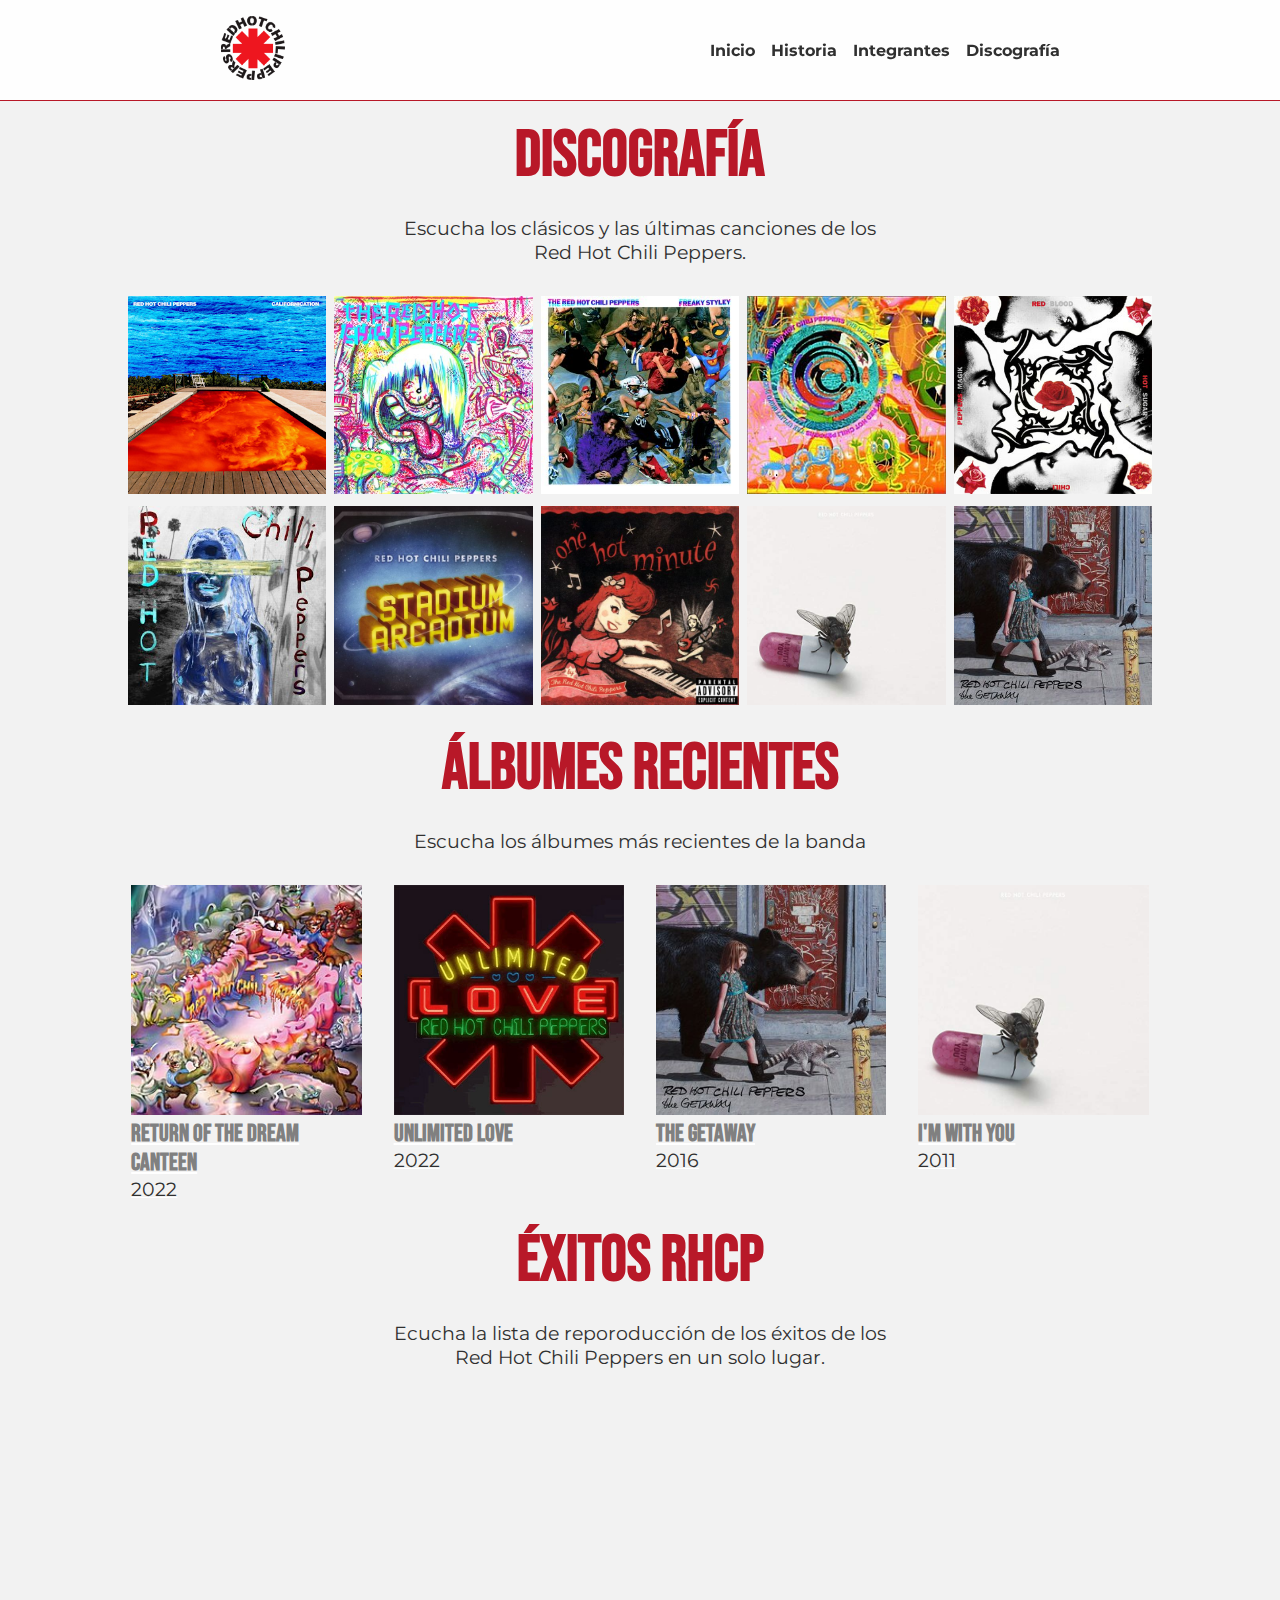
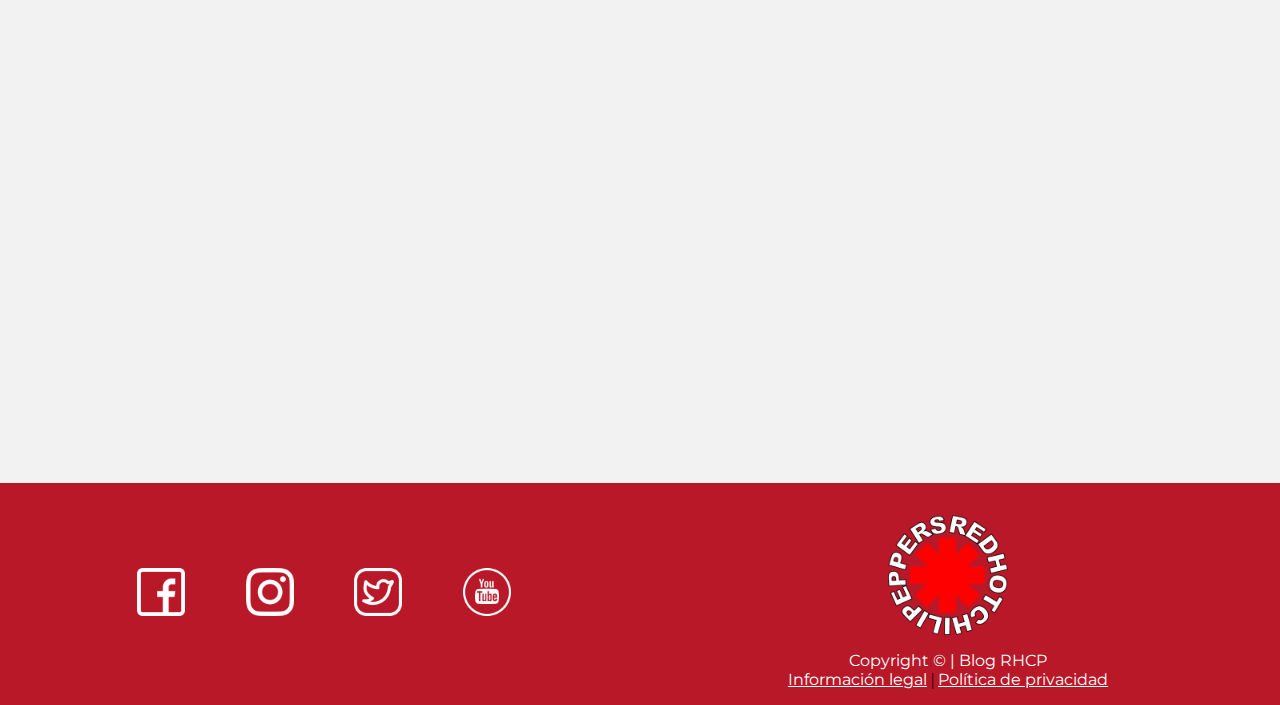
<file: discography.html>
<!DOCTYPE html>
<html lang="es">

<head>
    <meta charset="UTF-8">
    <meta http-equiv="X-UA-Compatible" content="IE=edge">
    <meta name="viewport" content="width=device-width, initial-scale=1.0">    
    <link rel="stylesheet" href="./CSS/discographyPage/discography.css">
    <link rel="shortcut icon" href="./Assets/logo.png" type="image/x-icon">
    <title>RHCP | BLOG</title>
</head>

<body>
    <header class="navigation">
        <a href="./index.html">
            <picture>
                <img src="./Assets/logo.png" alt="Logo">
            </picture>
        </a>
        <nav>
            <a href="./index.html">Inicio</a>
            <a href="./history.html">Historia</a>
            <a href="./members.html">Integrantes</a>
            <a href="./discography.html">Discografía</a>
        </nav>
    </header>
    <main>
        <section class="mix-discography">
            <h2>Discografía</h2>
            <p>Escucha los clásicos y las últimas canciones de los Red Hot Chili Peppers.</p>
            <article>
                <picture>
                    <img src="./Assets/Californication.jpg" alt="Album Californication">
                </picture>
                <picture>
                    <img src="./Assets/The_Red_Hot_Chili_Peppers_(album_cover).jpg" alt="Album the rhcp ">
                </picture>
                <picture>
                    <img src="./Assets/Freakystyleyalbumcover.jpg" alt="Album Freaky">
                </picture>
                <picture>
                    <img src="./Assets/UpliftMofoCover.jpg" alt="Album Uptilft">
                </picture>
                <picture>
                    <img src="./Assets/disc-BloodSugar.jpg" alt="Album Blood Sugar">
                </picture>
                <picture>
                    <img src="./Assets/disc-ByWay.jpg" alt="Album by the way">
                </picture>
                <picture>
                    <img src="./Assets/disc-Arcadium.jpg" alt="Album Arcadium">
                </picture>
                <picture>
                    <img src="./Assets/disc-One.jpg" alt="Album one hot">
                </picture>
                <picture>
                    <img src="./Assets/disc-Im.jpg" alt="Album Im with you">
                </picture>
                <picture>
                    <img src="./Assets/Thegetawayalbum.jpg" alt="Album The Getaway">
                </picture>
            </article>
        </section>
        <section class="recent-albums-section">
            <h2> Álbumes Recientes</h2>
            <p>Escucha los álbumes más recientes de la banda</p>
            <ul class="recent-albums">
                <li>
                    <a href="https://www.youtube.com/watch?v=Va7-KpyPlvw&ab_channel=Slow%26Reverb" target="_blank">
                        <picture><img src="./Assets/Dreamcanteenalternate.jpg" alt="Album Dream canteen"></picture>
                        <h3>Return of the Dream Canteen</h3>
                        <p>2022</p>
                    </a>
                </li>
                <li>
                    <a href="https://www.youtube.com/watch?v=tdrOoD8UQ7k&ab_channel=RadiorockTheOriginal" target="_blank">
                        <picture><img src="./Assets/Unlimited-Love.jpg" alt="Album Unlimited Love"></picture>
                        <h3>Unlimited Love</h3>
                        <p>2022</p>
                    </a>
                </li>
                <li>
                    <a href="https://www.youtube.com/watch?v=5w4d_mmJOGM&ab_channel=RedHotChiliPeppers" target="_blank">
                        <picture><img src="./Assets/Thegetawayalbum.jpg" alt="Album the getaway"></picture>
                        <h3>The Getaway </h3>
                        <p>2016</p>
                    </a>
                </li>
                <li>
                    <a href="https://www.youtube.com/watch?v=nAM_2j7OlqU&ab_channel=DrShrimpPuertoRico" target="_blank">
                        <picture><img src="./Assets/disc-Im.jpg" alt="Album im with you"></picture>
                        <h3>I'm with You</h3>
                        <p>2011</p>
                    </a>
                </li>
            </ul>
        </section>
        <section class="best-records">
            <h2>Éxitos RHCP</h2>
            <p>Ecucha la lista de reporoducción de los éxitos de los Red Hot Chili Peppers en un solo lugar.</p>
            <iframe src="https://open.spotify.com/embed?uri=spotify:album:7aOFj1yM42sm2gzmlPidPP"></iframe>
        </section>
    </main>
    <footer id="footer-info">
        <ul>
            <li><a href="https://www.facebook.com/ChiliPeppers" target="_blank"><img src="./Assets/facebook.png"
                        alt="Facebook logo"></a></li>
            <li><a href="https://www.instagram.com/chilipeppers/" target="_blank"><img src="./Assets/instagram.png"
                        alt="Instagram logo"></a></li>
            <li><a href="https://twitter.com/ChiliPeppers" target="_blank"><img src="./Assets/twitter.png" alt="Twitter logo"></a>
            </li>
            <li><a href="https://www.youtube.com/channel/UCEuOwB9vSL1oPKGNdONB4ig" target="_blank"><img
                        src="./Assets/youtube.png" alt="Youtube Logo"></a></li>
        </ul>
        <section class="addInfo">
            <picture>
                <img src="./Assets/logoblanco.png" alt="Logo letra blanca">
            </picture>
            <p>Copyright © | Blog RHCP</p>
            <a href="#">Información legal</a>
            <span>|</span>
            <a href="#">Política de privacidad</a>
        </section>
    </footer>
</body>

</html>
</file>
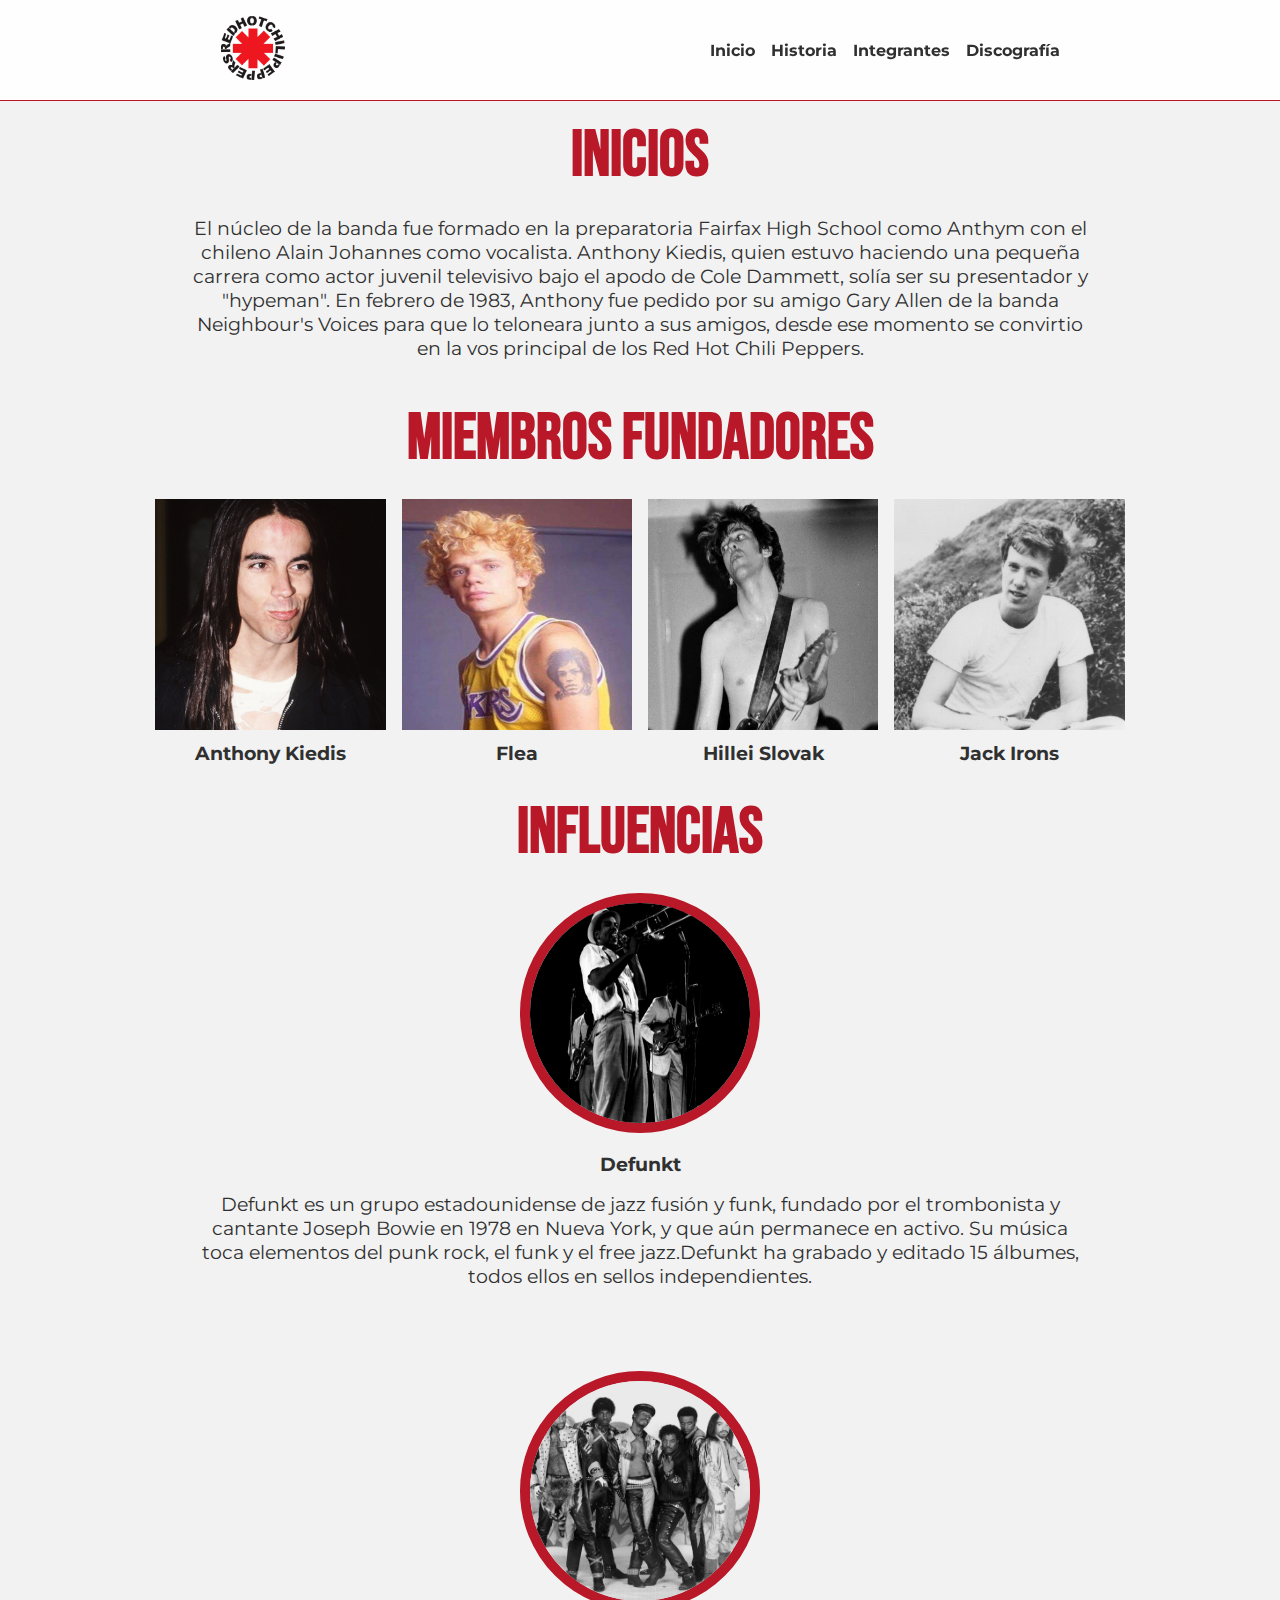
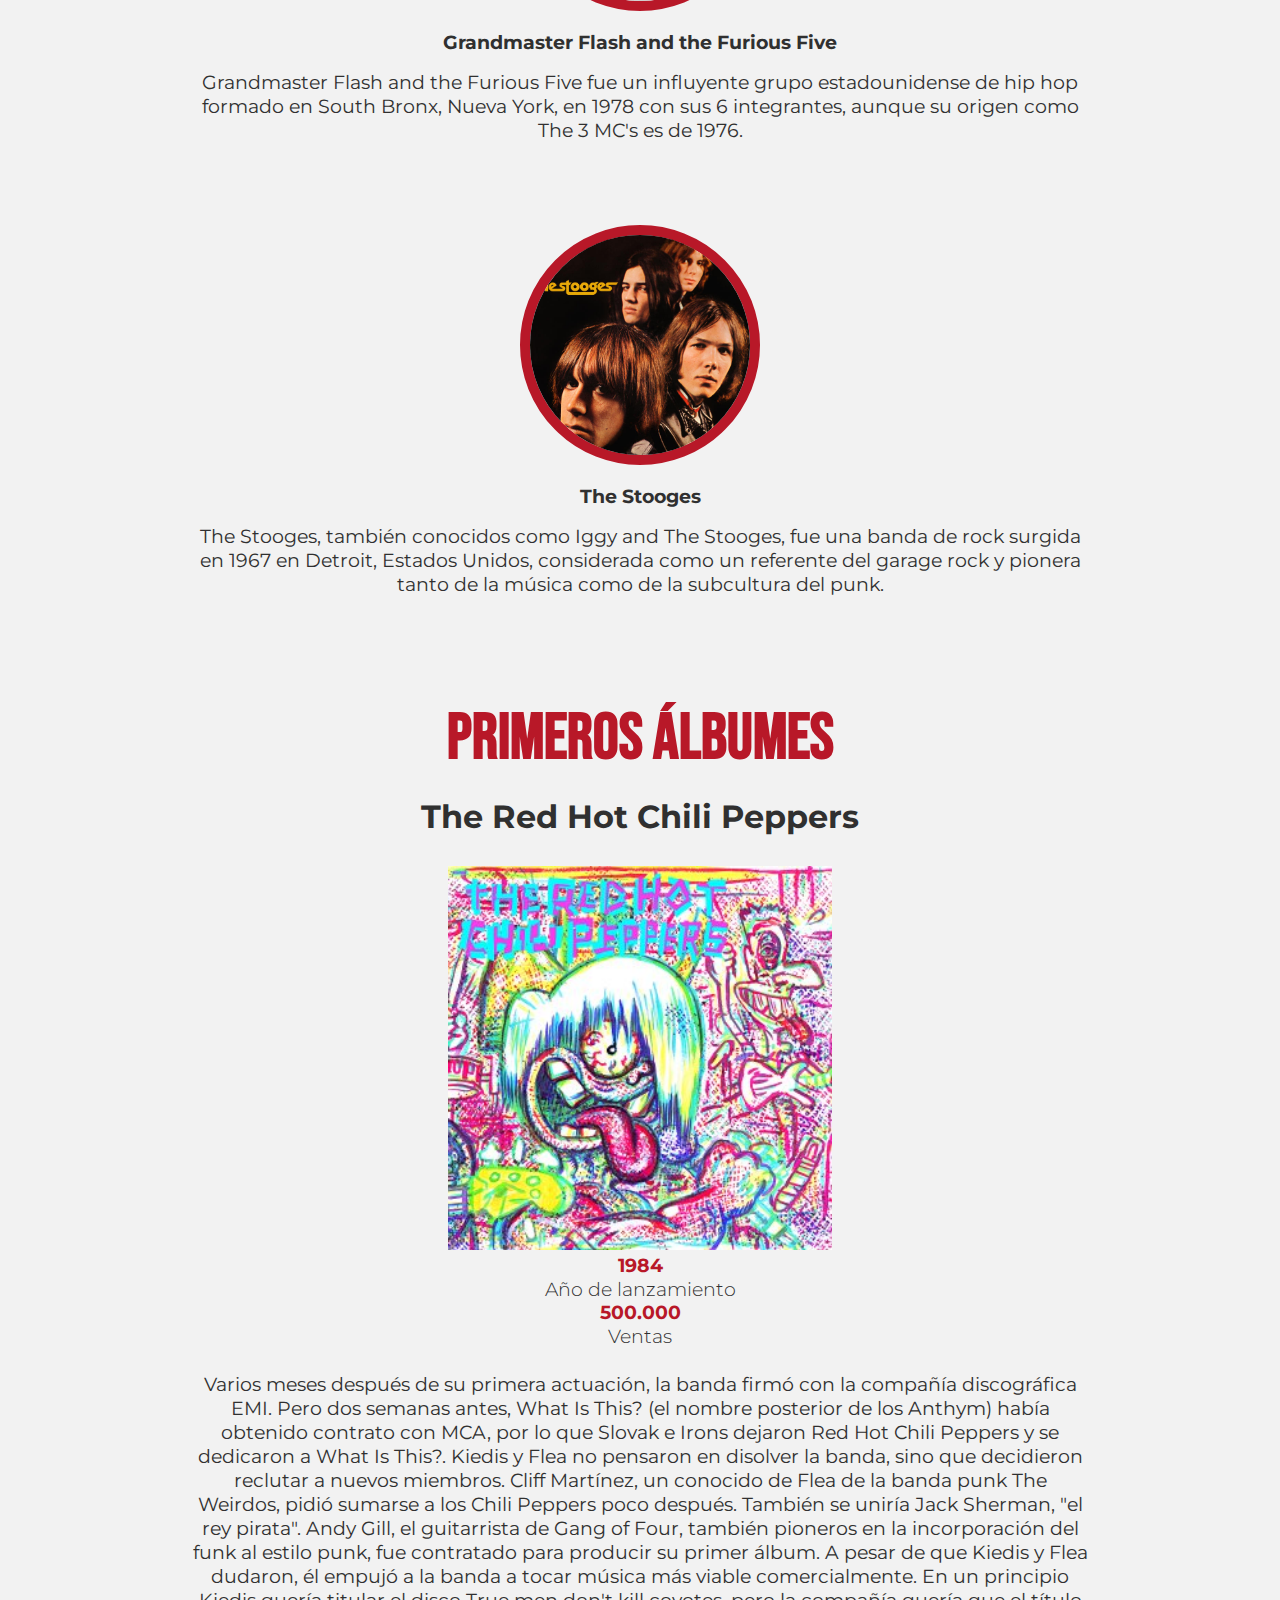
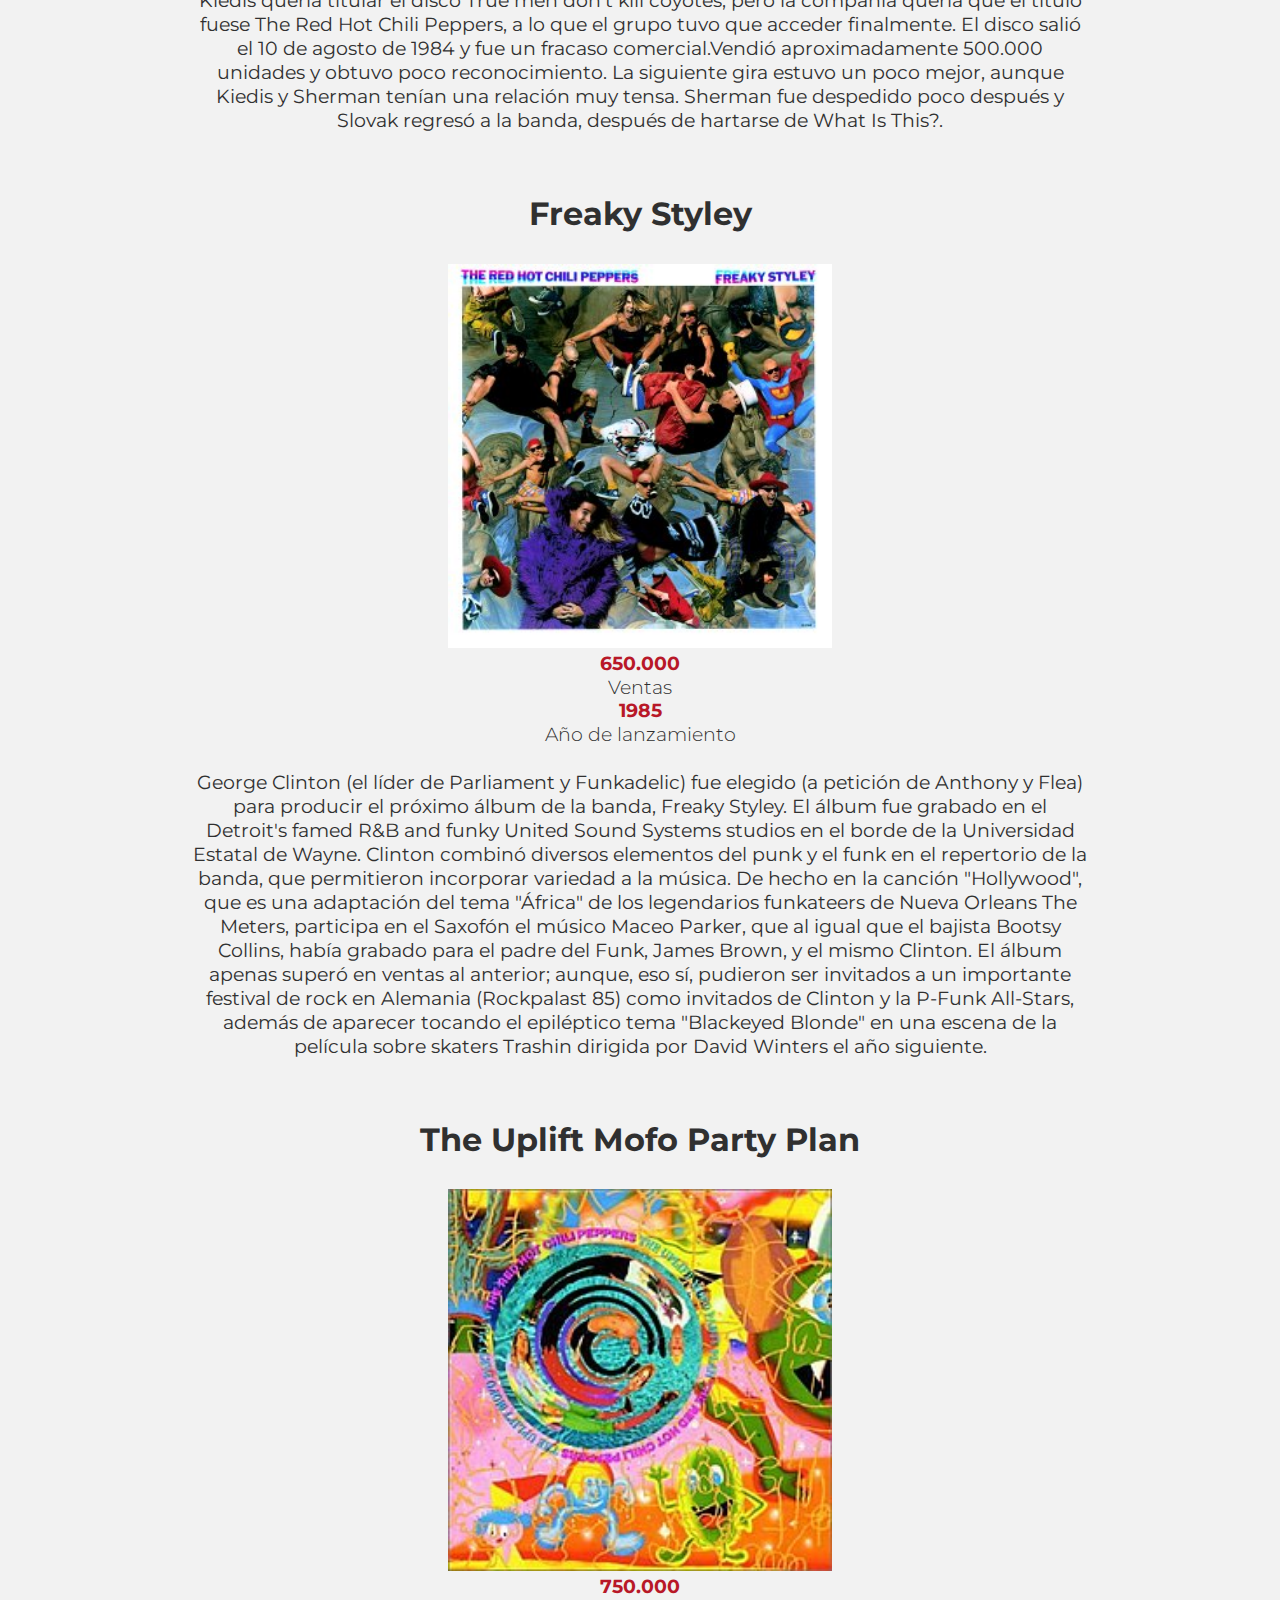
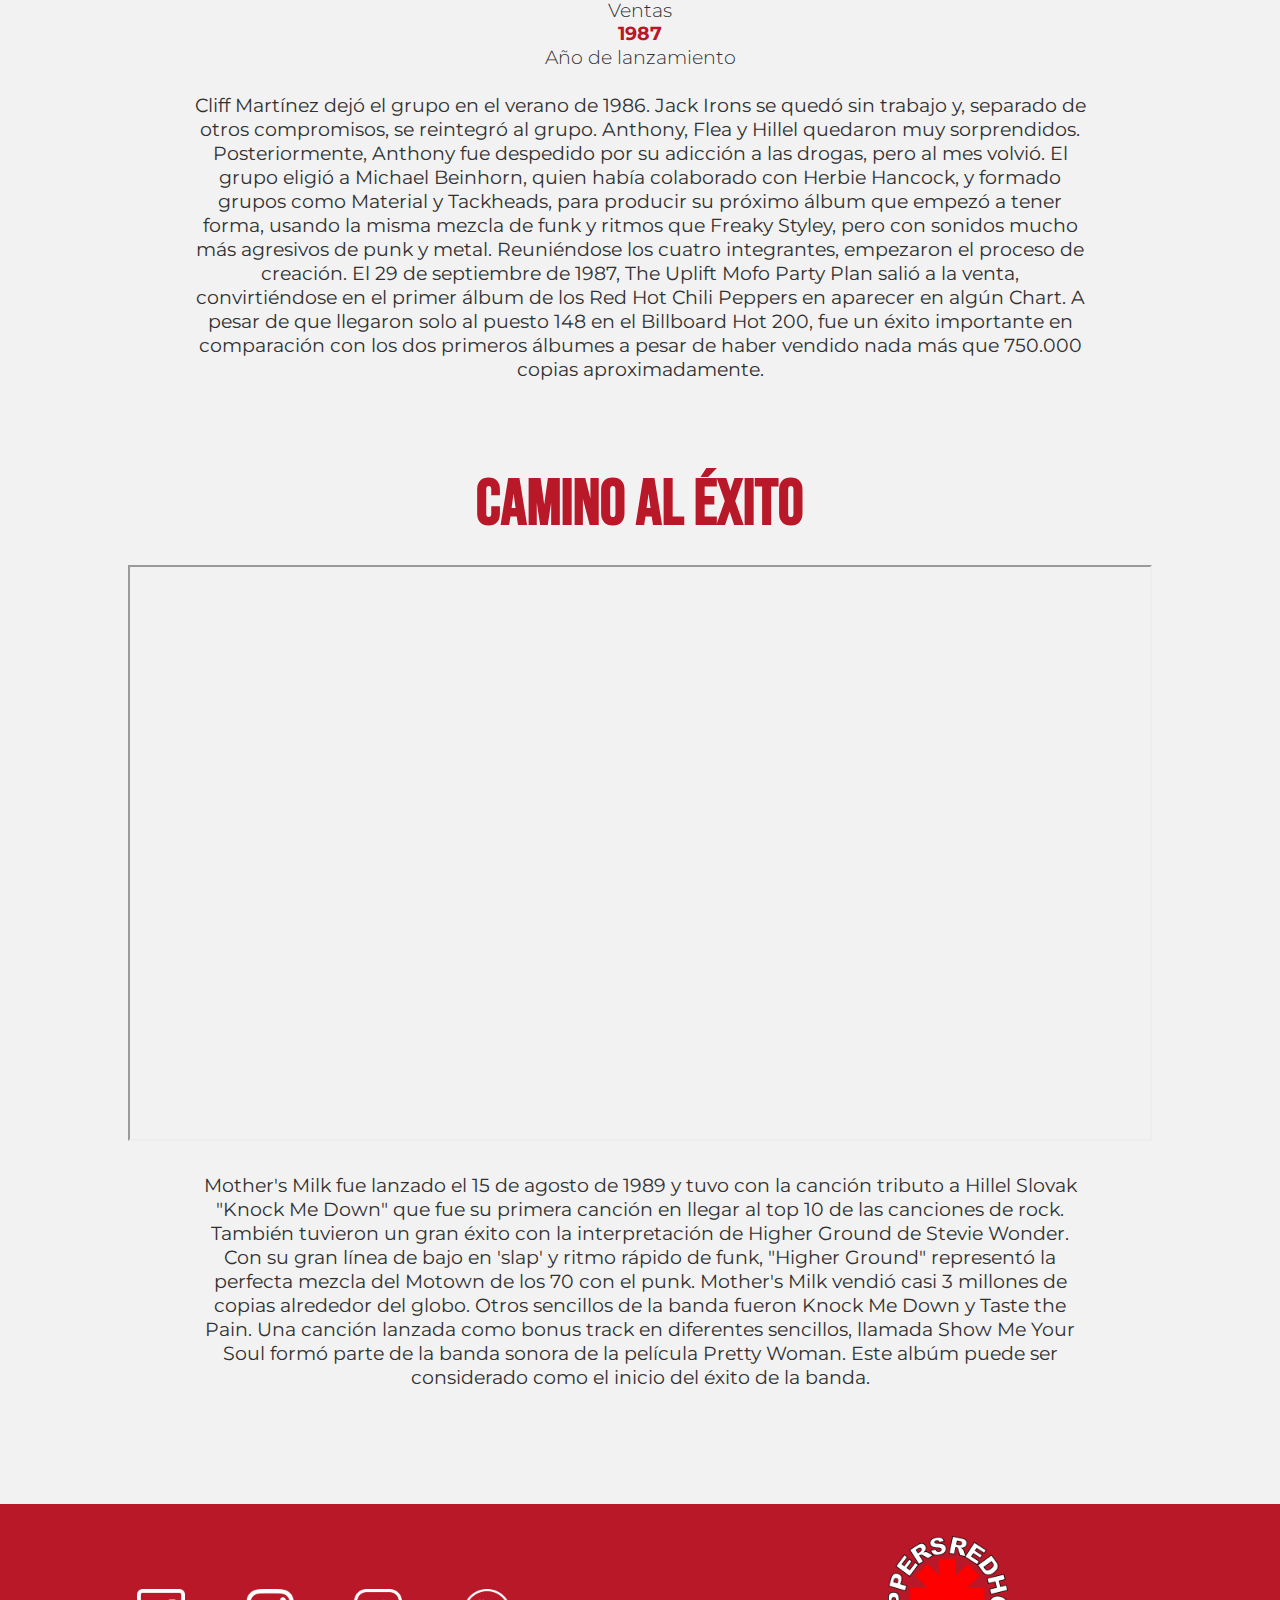
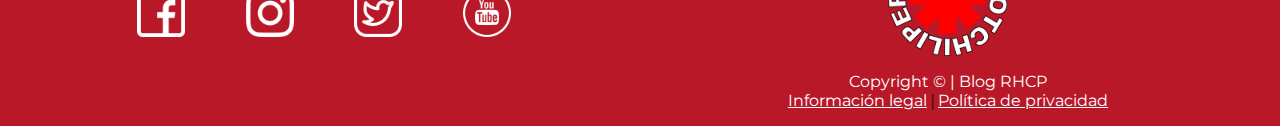
<file: history.html>
<!DOCTYPE html>
<html lang="es">

<head>
    <meta charset="UTF-8">
    <meta http-equiv="X-UA-Compatible" content="IE=edge">
    <meta name="viewport" content="width=device-width, initial-scale=1.0">
    <link rel="stylesheet" href="./CSS/historyPage/history.css">
    <link rel="shortcut icon" href="./Assets/logo.png" type="image/x-icon">
    <title>RHCP | BLOG</title>
</head>
<body>
    <header class="navigation">
        <a href="./index.html">
            <picture>
                <img src="./Assets/logo.png" alt="Logo">
            </picture>
        </a>
        <nav>
            <a href="./index.html">Inicio</a>
            <a href="./history.html">Historia</a>
            <a href="./members.html">Integrantes</a>
            <a href="./discography.html">Discografía</a>
        </nav>
    </header>
    <main>
        <section class="band-Start">
            <h2>Inicios</h2>
            <p>El núcleo de la banda fue formado en la preparatoria Fairfax High School como Anthym con el chileno Alain
                Johannes como vocalista. Anthony Kiedis, quien estuvo haciendo una pequeña carrera como actor juvenil
                televisivo bajo el apodo de Cole Dammett, solía ser su presentador y "hypeman". En febrero de 1983,
                Anthony fue pedido por su amigo Gary Allen de la banda Neighbour's Voices para que lo teloneara junto a
                sus amigos, desde ese momento se convirtio en la vos principal de los Red Hot Chili Peppers.</p>
        </section>
        <section class="band-Initialmembers">
            <h2>Miembros fundadores</h2>
            <ul>
                <li>
                    <picture><img src="./Assets/hsitoryKiedis.png" alt="imagen miembro fundador Anthony"></picture>
                    <h3>Anthony Kiedis</h3>
                </li>
                <li>
                    <picture><img src="./Assets/fleaYoung.jpg" alt="imagen miembro fundador Flea"></picture>
                    <h3>Flea</h3>
                </li>
                <li>
                    <picture><img src="./Assets/hilleiSlovak.PNG" alt="imagen miembro fundador Hillei"></picture>
                    <h3>Hillei Slovak</h3>
                </li>
                <li>
                    <picture><img src="./Assets/jackIrons.jpg" alt="imagen miembro fundador Jack"></picture>
                    <h3>Jack Irons</h3>
                </li>
            </ul>
        </section>
        <section class="band-influences">
            <h2>Influencias</h2>
            <ul>
                <li>
                    <picture><img src="./Assets/Defunkt.jpg" alt="logo banda Defunkt"></picture>
                    <h3>Defunkt</h3>
                    <p>Defunkt es un grupo estadounidense de jazz fusión y funk, fundado por el trombonista y cantante
                        Joseph Bowie en 1978 en Nueva York, y que aún permanece en activo. Su música toca elementos del
                        punk rock, el funk y el free jazz.​Defunkt ha grabado y editado 15 álbumes, todos ellos en
                        sellos independientes.</p>
                </li>
                <li>
                    <picture><img src="./Assets/grandmasterFlash.jpg" alt="logo banda grandmasterFlash"></picture>
                    <h3> Grandmaster Flash and the Furious Five</h3>
                    <p>Grandmaster Flash and the Furious Five fue un influyente grupo estadounidense de hip hop formado
                        en South Bronx, Nueva York, en 1978 con sus 6 integrantes, aunque su origen como The 3 MC's es
                        de 1976.</p>
                </li>
                <li>
                    <picture><img src="./Assets/theStooges.jpg" alt="logo banda the Stooges"></picture>
                    <h3>The Stooges</h3>
                    <p>The Stooges, también conocidos como Iggy and The Stooges, fue una banda de rock surgida en 1967
                        en Detroit, Estados Unidos, considerada como un referente del garage rock y pionera tanto de la
                        música como de la subcultura del punk.</p>
                </li>
            </ul>
        </section>
        <section class="first-albums">
            <h2>Primeros álbumes</h2>
            <article>
                <h2>The Red Hot Chili Peppers</h2>
                <figure>
                    <picture>
                        <img src="./Assets/The_Red_Hot_Chili_Peppers_(album_cover).jpg" alt="Album the rhcp">
                    </picture>
                    <figcaption>
                        <h3>1984</h3>
                        <p>Año de lanzamiento</p>
                        <h3>500.000</h3>
                        <p>Ventas</p>
                    </figcaption>
                </figure>
                <p>Varios meses después de su primera actuación, la banda firmó con la compañía discográfica EMI. Pero
                    dos
                    semanas antes, What Is This? (el nombre posterior de los Anthym) había obtenido contrato con MCA,
                    por lo
                    que Slovak e Irons dejaron Red Hot Chili Peppers y se dedicaron a What Is This?. Kiedis y Flea no
                    pensaron en disolver la banda, sino que decidieron reclutar a nuevos miembros. Cliff Martínez, un
                    conocido de Flea de la banda punk The Weirdos, pidió sumarse a los Chili Peppers poco después.
                    También
                    se uniría Jack Sherman, "el rey pirata".
                    Andy Gill, el guitarrista de Gang of Four, también pioneros en la incorporación del funk al estilo
                    punk,
                    fue contratado para producir su primer álbum.​ A pesar de que Kiedis y Flea dudaron, él empujó a
                    la
                    banda a tocar música más viable comercialmente. En un principio Kiedis quería titular el disco True
                    men
                    don't kill coyotes, pero la compañía quería que el título fuese The Red Hot Chili Peppers, a lo que
                    el
                    grupo tuvo que acceder finalmente. El disco salió el 10 de agosto de 1984 y fue un fracaso
                    comercial.​
                    Vendió aproximadamente 500.000 unidades y obtuvo poco reconocimiento. La siguiente gira estuvo un
                    poco
                    mejor, aunque Kiedis y Sherman tenían una relación muy tensa. Sherman fue despedido poco después y
                    Slovak regresó a la banda, después de hartarse de What Is This?.</p>
            </article>
            <article>
                <h2>Freaky Styley</h2>
                <figure>
                    <picture>
                        <img src="./Assets/Freakystyleyalbumcover.jpg" alt="Album Freaky">
                    </picture>
                    <figcaption>
                        <h3>650.000</h3>
                        <p>Ventas</p>
                        <h3>1985</h3>
                        <p>Año de lanzamiento</p>
                    </figcaption>
                </figure>
                <p>
                    George Clinton (el líder de Parliament y Funkadelic) fue elegido (a petición de Anthony y Flea) para
                    producir el próximo álbum de la banda, Freaky Styley.
                    El álbum fue grabado en el Detroit's famed R&B and funky United Sound Systems studios en el borde de
                    la Universidad Estatal de Wayne. Clinton combinó diversos elementos del punk y el funk en el
                    repertorio de la banda, que permitieron incorporar variedad a la música. De hecho en la canción
                    "Hollywood", que es una adaptación del tema "África" de los legendarios funkateers de Nueva Orleans
                    The Meters, participa en el Saxofón el músico Maceo Parker, que al igual que el bajista Bootsy
                    Collins, había grabado para el padre del Funk, James Brown, y el mismo Clinton. El álbum apenas
                    superó en ventas al anterior; aunque, eso sí, pudieron ser invitados a un importante festival de
                    rock en Alemania (Rockpalast 85) como invitados de Clinton y la P-Funk All-Stars, además de aparecer
                    tocando el epiléptico tema "Blackeyed Blonde" en una escena de la película sobre skaters Trashin
                    dirigida por David Winters el año siguiente.
                </p>
            </article>
            <article>
                <h2>The Uplift Mofo Party Plan</h2>
                <figure>
                    <picture>
                        <img src="./Assets/UpliftMofoCover.jpg" alt="Album Uplift">
                    </picture>
                    <figcaption>
                        <h3>750.000</h3>
                        <p>Ventas</p>
                        <h3>1987</h3>
                        <p>Año de lanzamiento</p>
                    </figcaption>
                </figure>
                <p>
                    Cliff Martínez dejó el grupo en el verano de 1986. Jack Irons se quedó sin trabajo y, separado de
                    otros compromisos, se reintegró al grupo. Anthony, Flea y Hillel quedaron muy sorprendidos.
                    Posteriormente, Anthony fue despedido por su adicción a las drogas, pero al mes volvió. El grupo
                    eligió a Michael Beinhorn, quien había colaborado con Herbie Hancock, y formado grupos como Material
                    y Tackheads, para producir su próximo álbum que empezó a tener forma, usando la misma mezcla de funk
                    y ritmos que Freaky Styley, pero con sonidos mucho más agresivos de punk y metal. Reuniéndose los
                    cuatro integrantes, empezaron el proceso de creación.

                    El 29 de septiembre de 1987, The Uplift Mofo Party Plan salió a la venta, convirtiéndose en el
                    primer álbum de los Red Hot Chili Peppers en aparecer en algún Chart. A pesar de que llegaron solo
                    al puesto 148 en el Billboard Hot 200, fue un éxito importante en comparación con los dos primeros
                    álbumes a pesar de haber vendido nada más que 750.000 copias aproximadamente.
                </p>
            </article>
        </section>
        <section class="famous">
            <h2>Camino al éxito</h2>
            <iframe src="https://www.youtube.com/embed/eO-JvPACA70" title="YouTube video player"
                allow="accelerometer; autoplay; clipboard-write; encrypted-media; gyroscope; picture-in-picture; web-share"
                allowfullscreen></iframe>
            <p>Mother's Milk fue lanzado el 15 de agosto de 1989 y tuvo con la canción tributo a Hillel Slovak "Knock Me
                Down" que fue su primera canción en llegar al top 10 de las canciones de rock. También tuvieron un gran
                éxito con la interpretación de Higher Ground de Stevie Wonder. Con su gran línea de bajo en 'slap' y
                ritmo rápido de funk, "Higher Ground" representó la perfecta mezcla del Motown de los 70 con el punk.
                Mother's Milk vendió casi 3 millones de copias alrededor del globo. Otros sencillos de la banda fueron
                Knock Me Down y Taste the Pain. Una canción lanzada como bonus track en diferentes sencillos, llamada
                Show Me Your Soul formó parte de la banda sonora de la película Pretty Woman. Este albúm puede ser
                considerado como el inicio del éxito de la banda.</p>
        </section>
    </main>
    <footer id="footer-info">
        <ul>
            <li><a href="https://www.facebook.com/ChiliPeppers" target="_blank"><img src="./Assets/facebook.png"
                        alt="Facebook"></a></li>
            <li><a href="https://www.instagram.com/chilipeppers/" target="_blank"><img src="./Assets/instagram.png"
                        alt=""></a></li>
            <li><a href="https://twitter.com/ChiliPeppers" target="_blank"><img src="./Assets/twitter.png" alt=""></a>
            </li>
            <li><a href="https://www.youtube.com/channel/UCEuOwB9vSL1oPKGNdONB4ig" target="_blank"><img
                        src="./Assets/youtube.png" alt=""></a></li>
        </ul>
        <section class="addInfo">
            <picture>
                <img src="./Assets/logoblanco.png" alt="Logo Letra balnca">
            </picture>
            <p>Copyright © | Blog RHCP</p>
            <a href="#">Información legal</a>
            <span>|</span>
            <a href="#">Política de privacidad</a>
        </section>
    </footer>
</body>
</html>
</file>
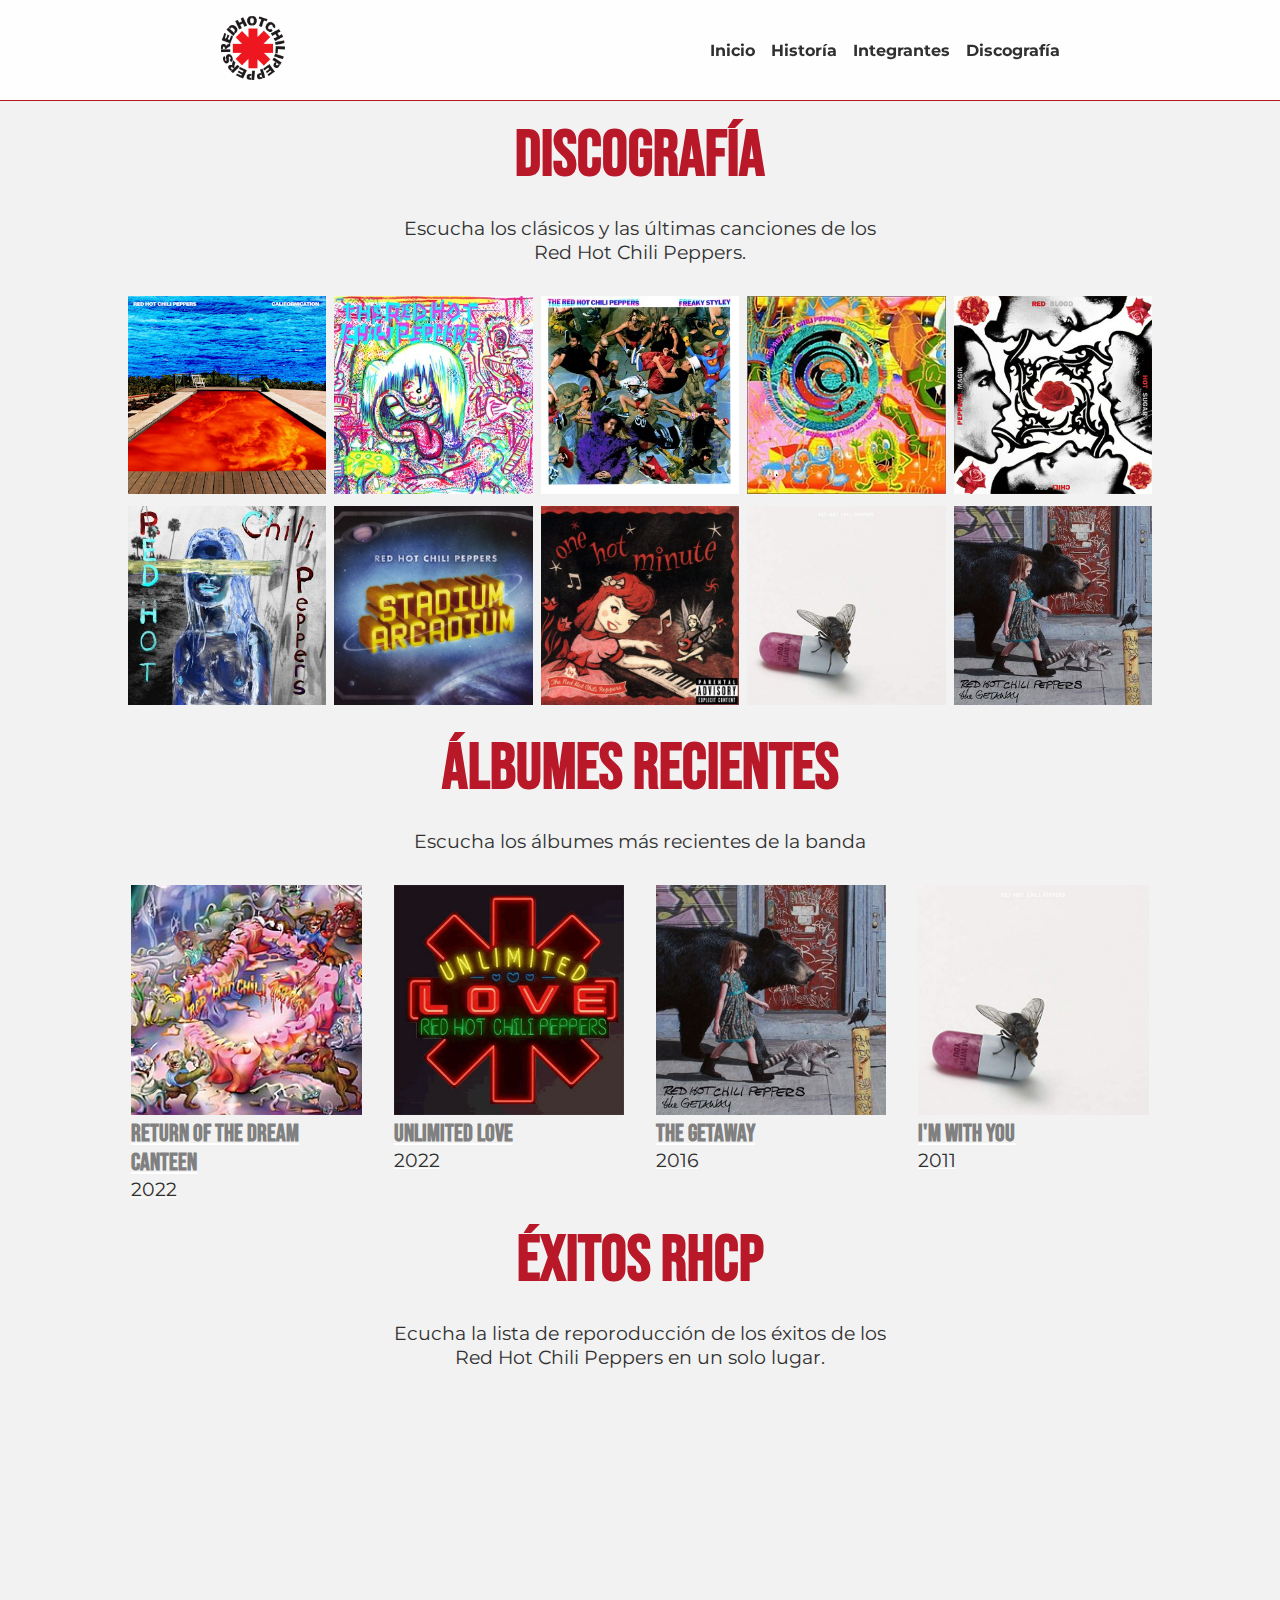
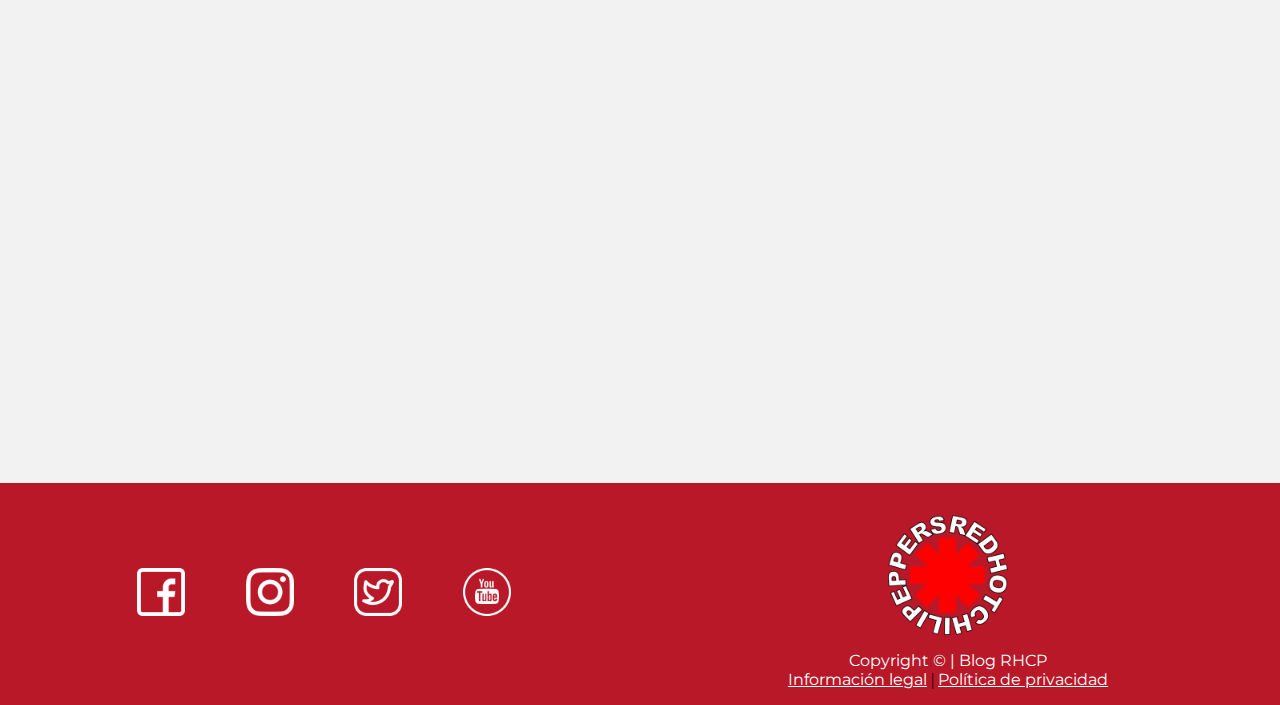
<file: HTML/discography.html>
<!DOCTYPE html>
<html lang="es">

<head>
    <meta charset="UTF-8">
    <meta http-equiv="X-UA-Compatible" content="IE=edge">
    <meta name="viewport" content="width=device-width, initial-scale=1.0">    
    <link rel="stylesheet" href="../CSS/discographyPage/discography.css">
    <link rel="shortcut icon" href="../Assets/logo.png" type="image/x-icon">
    <title>RHCP | BLOG</title>
</head>

<body>
    <header class="navigation">
        <a href="./index.html">
            <picture>
                <img src="../Assets/logo.png" alt="Logo">
            </picture>
        </a>
        <nav>
            <a href="./index.html">Inicio</a>
            <a href="./history.html">Historía</a>
            <a href="./members.html">Integrantes</a>
            <a href="./discography.html">Discografía</a>
        </nav>
    </header>
    <main>
        <section class="mix-discography">
            <h2>Discografía</h2>
            <p>Escucha los clásicos y las últimas canciones de los Red Hot Chili Peppers.</p>
            <article>
                <picture>
                    <img src="../Assets/Californication.jpg" alt="">
                </picture>
                <picture>
                    <img src="../Assets/The_Red_Hot_Chili_Peppers_(album_cover).jpg" alt="">
                </picture>
                <picture>
                    <img src="../Assets/Freakystyleyalbumcover.jpg" alt="">
                </picture>
                <picture>
                    <img src="../Assets/UpliftMofoCover.jpg" alt="">
                </picture>
                <picture>
                    <img src="../Assets/disc-BloodSugar.jpg" alt="">
                </picture>
                <picture>
                    <img src="../Assets/disc-ByWay.jpg" alt="">
                </picture>
                <picture>
                    <img src="../Assets/disc-Arcadium.jpg" alt="">
                </picture>
                <picture>
                    <img src="../Assets/disc-One.jpg" alt="">
                </picture>
                <picture>
                    <img src="../Assets/disc-Im.jpg" alt="">
                </picture>
                <picture>
                    <img src="../Assets/Thegetawayalbum.jpg" alt="">
                </picture>
            </article>
        </section>
        <section class="recent-albums-section">
            <h2> Álbumes Recientes</h2>
            <p>Escucha los álbumes más recientes de la banda</p>
            <ul class="recent-albums">
                <li>
                    <a href="https://www.youtube.com/watch?v=Va7-KpyPlvw&ab_channel=Slow%26Reverb" target="_blank">
                        <picture><img src="../Assets/Dreamcanteenalternate.jpg" alt=""></picture>
                        <h3>Return of the Dream Canteen</h3>
                        <p>2022</p>
                    </a>
                </li>
                <li>
                    <a href="https://www.youtube.com/watch?v=tdrOoD8UQ7k&ab_channel=RadiorockTheOriginal" target="_blank">
                        <picture><img src="../Assets/Unlimited-Love.jpg" alt=""></picture>
                        <h3>Unlimited Love</h3>
                        <p>2022</p>
                    </a>
                </li>
                <li>
                    <a href="https://www.youtube.com/watch?v=5w4d_mmJOGM&ab_channel=RedHotChiliPeppers" target="_blank">
                        <picture><img src="../Assets/Thegetawayalbum.jpg" alt=""></picture>
                        <h3>The Getaway </h3>
                        <p>2016</p>
                    </a>
                </li>
                <li>
                    <a href="https://www.youtube.com/watch?v=nAM_2j7OlqU&ab_channel=DrShrimpPuertoRico" target="_blank">
                        <picture><img src="../Assets/disc-Im.jpg" alt=""></picture>
                        <h3>I'm with You</h3>
                        <p>2011</p>
                    </a>
                </li>
            </ul>
        </section>
        <section class="best-records">
            <h2>Éxitos RHCP</h2>
            <p>Ecucha la lista de reporoducción de los éxitos de los Red Hot Chili Peppers en un solo lugar.</p>
            <iframe src="https://open.spotify.com/embed?uri=spotify:album:7aOFj1yM42sm2gzmlPidPP"></iframe>
        </section>
    </main>
    <footer id="footer-info">
        <ul>
            <li><a href="https://www.facebook.com/ChiliPeppers" target="_blank"><img src="../Assets/facebook.png"
                        alt="Facebook"></a></li>
            <li><a href="https://www.instagram.com/chilipeppers/" target="_blank"><img src="../Assets/instagram.png"
                        alt=""></a></li>
            <li><a href="https://twitter.com/ChiliPeppers" target="_blank"><img src="../Assets/twitter.png" alt=""></a>
            </li>
            <li><a href="https://www.youtube.com/channel/UCEuOwB9vSL1oPKGNdONB4ig" target="_blank"><img
                        src="../Assets/youtube.png" alt=""></a></li>
        </ul>
        <section class="addInfo">
            <picture>
                <img src="../Assets/logoblanco.png" alt="">
            </picture>
            <p>Copyright © | Blog RHCP</p>
            <a href="#">Información legal</a>
            <span>|</span>
            <a href="#">Política de privacidad</a>
        </section>
    </footer>
</body>

</html>
</file>
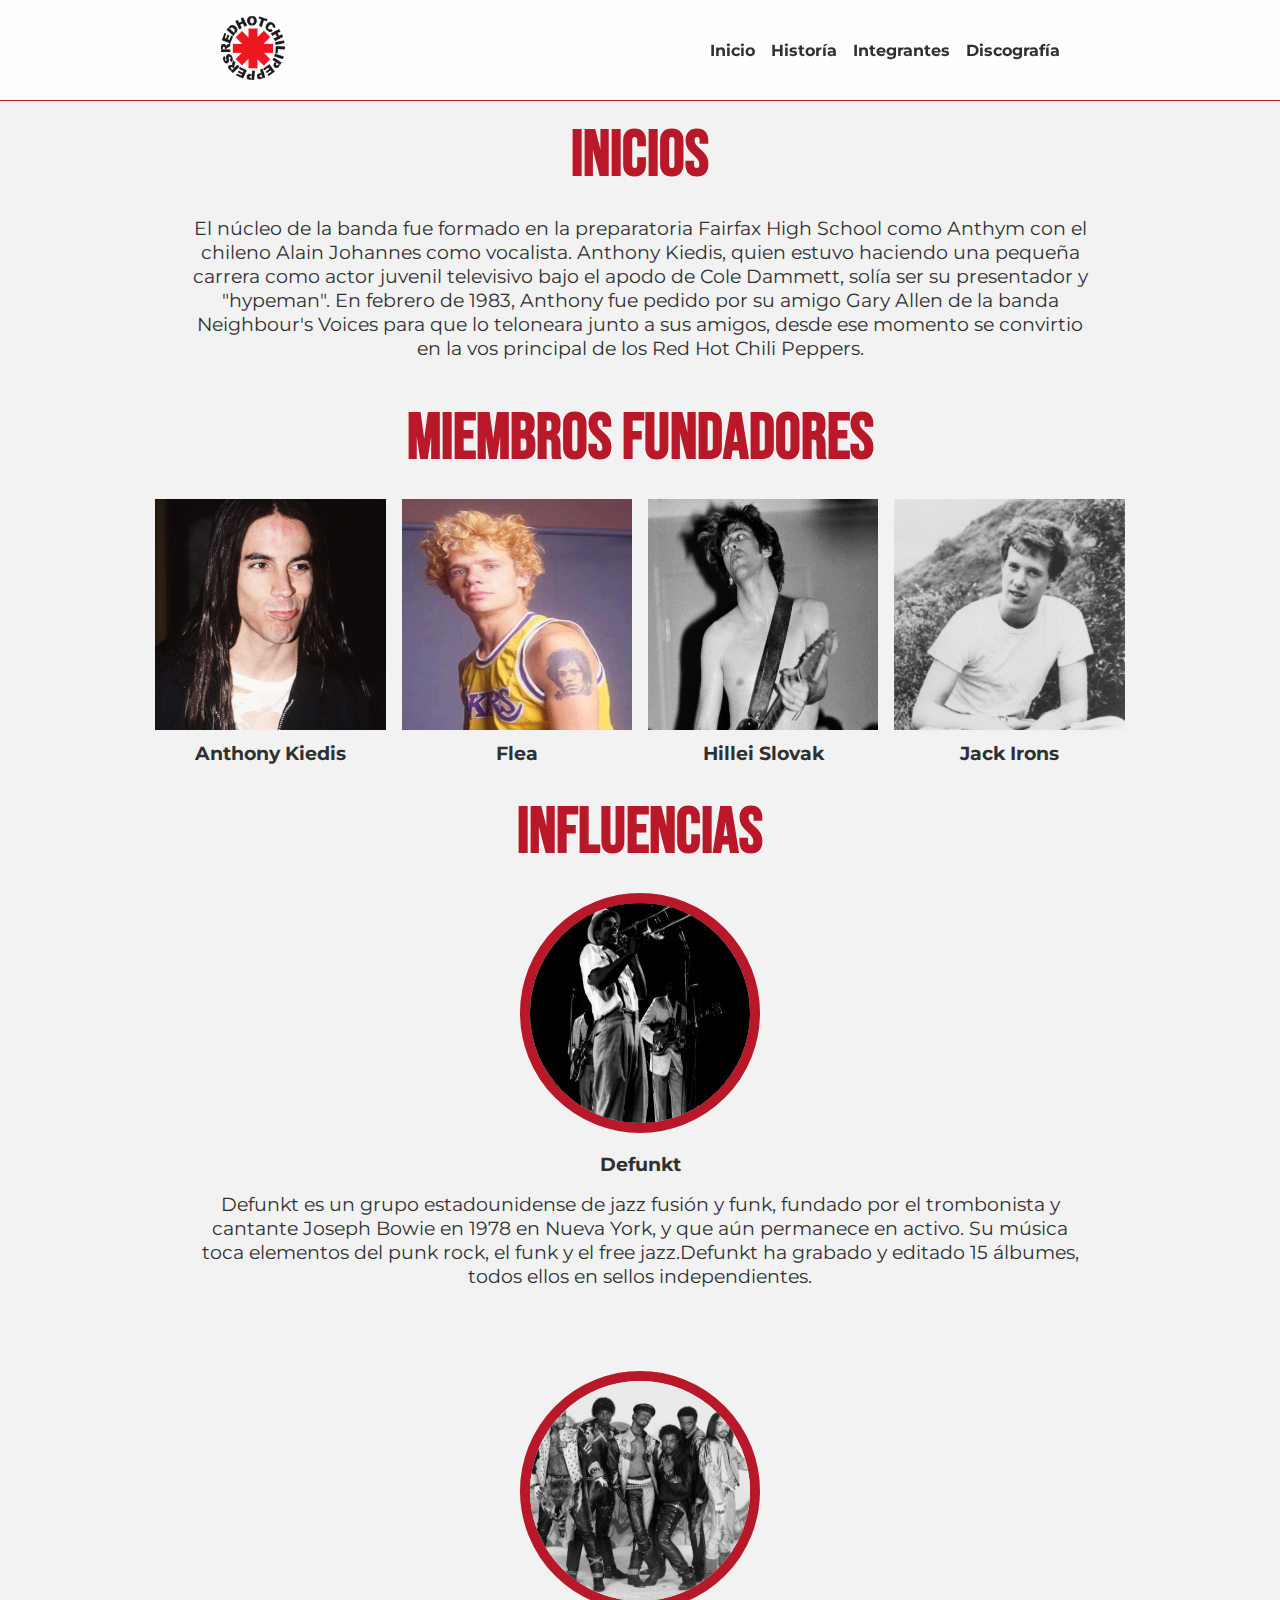
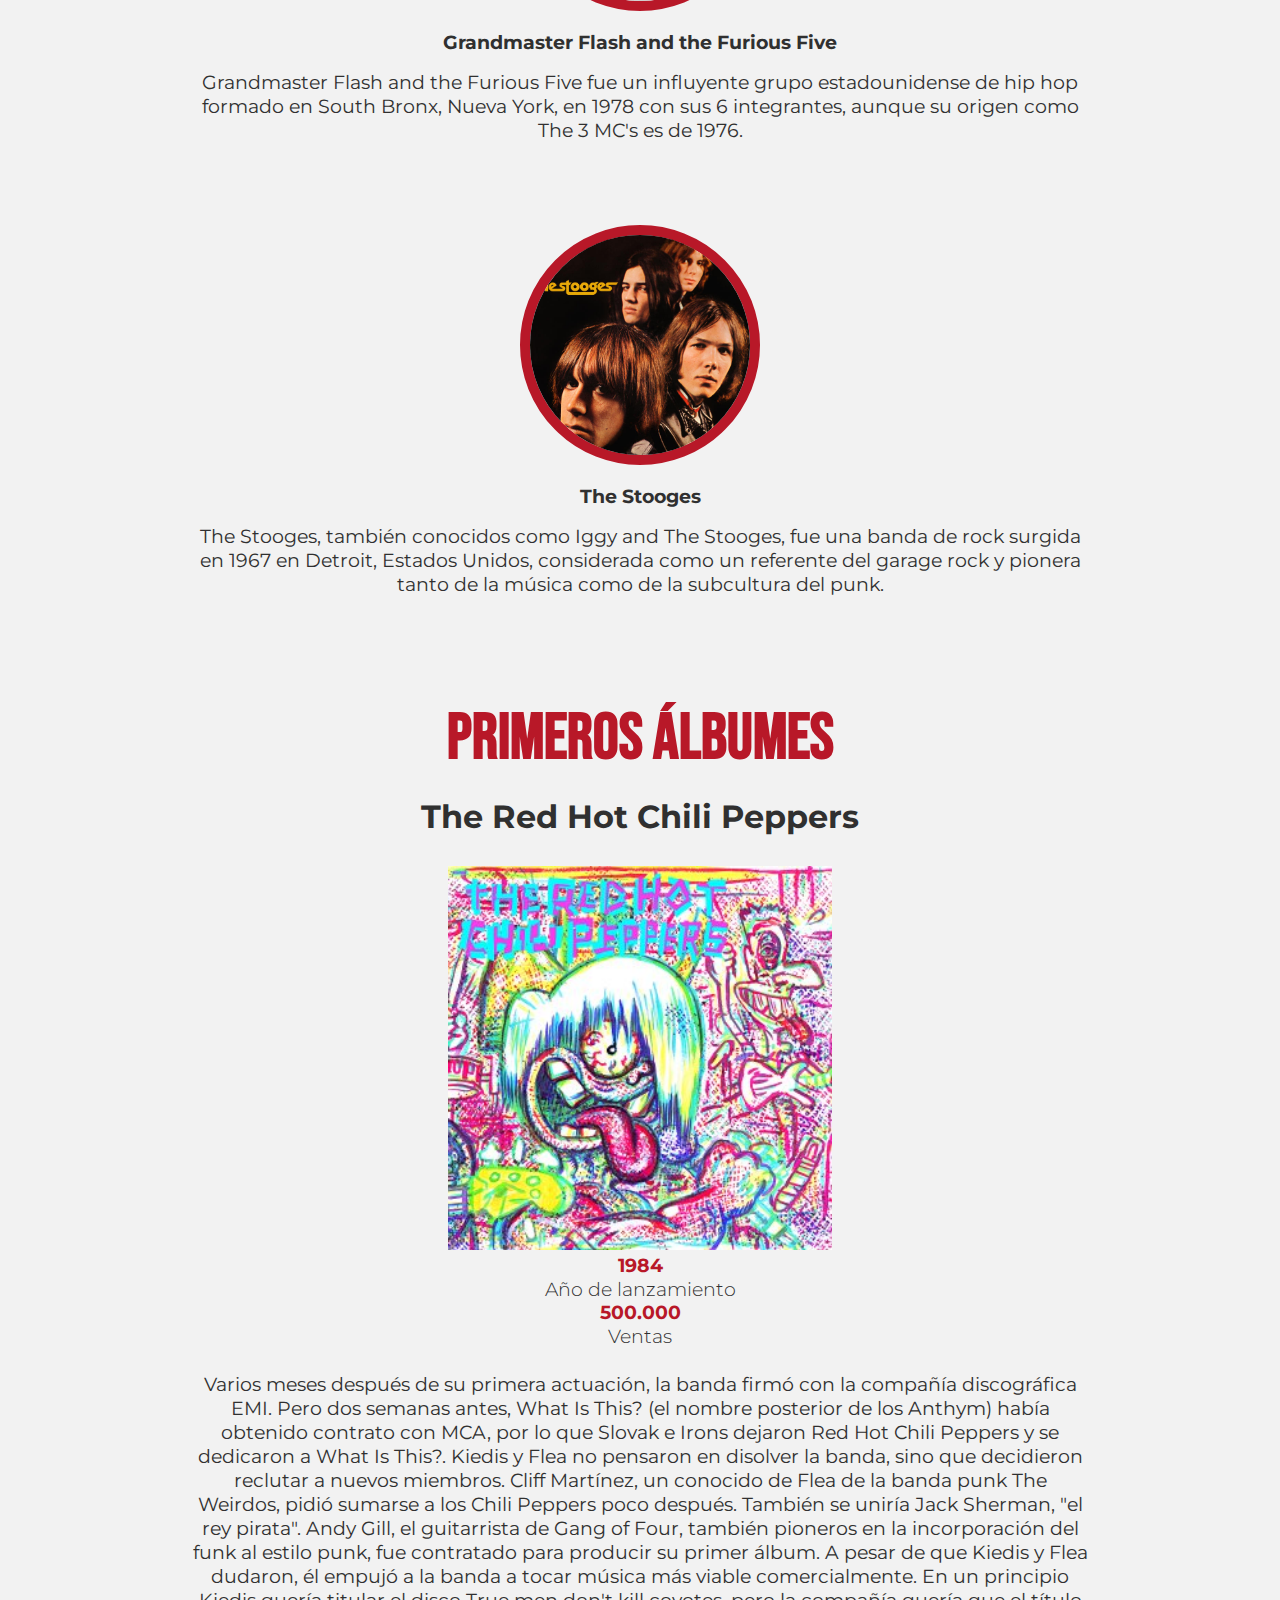
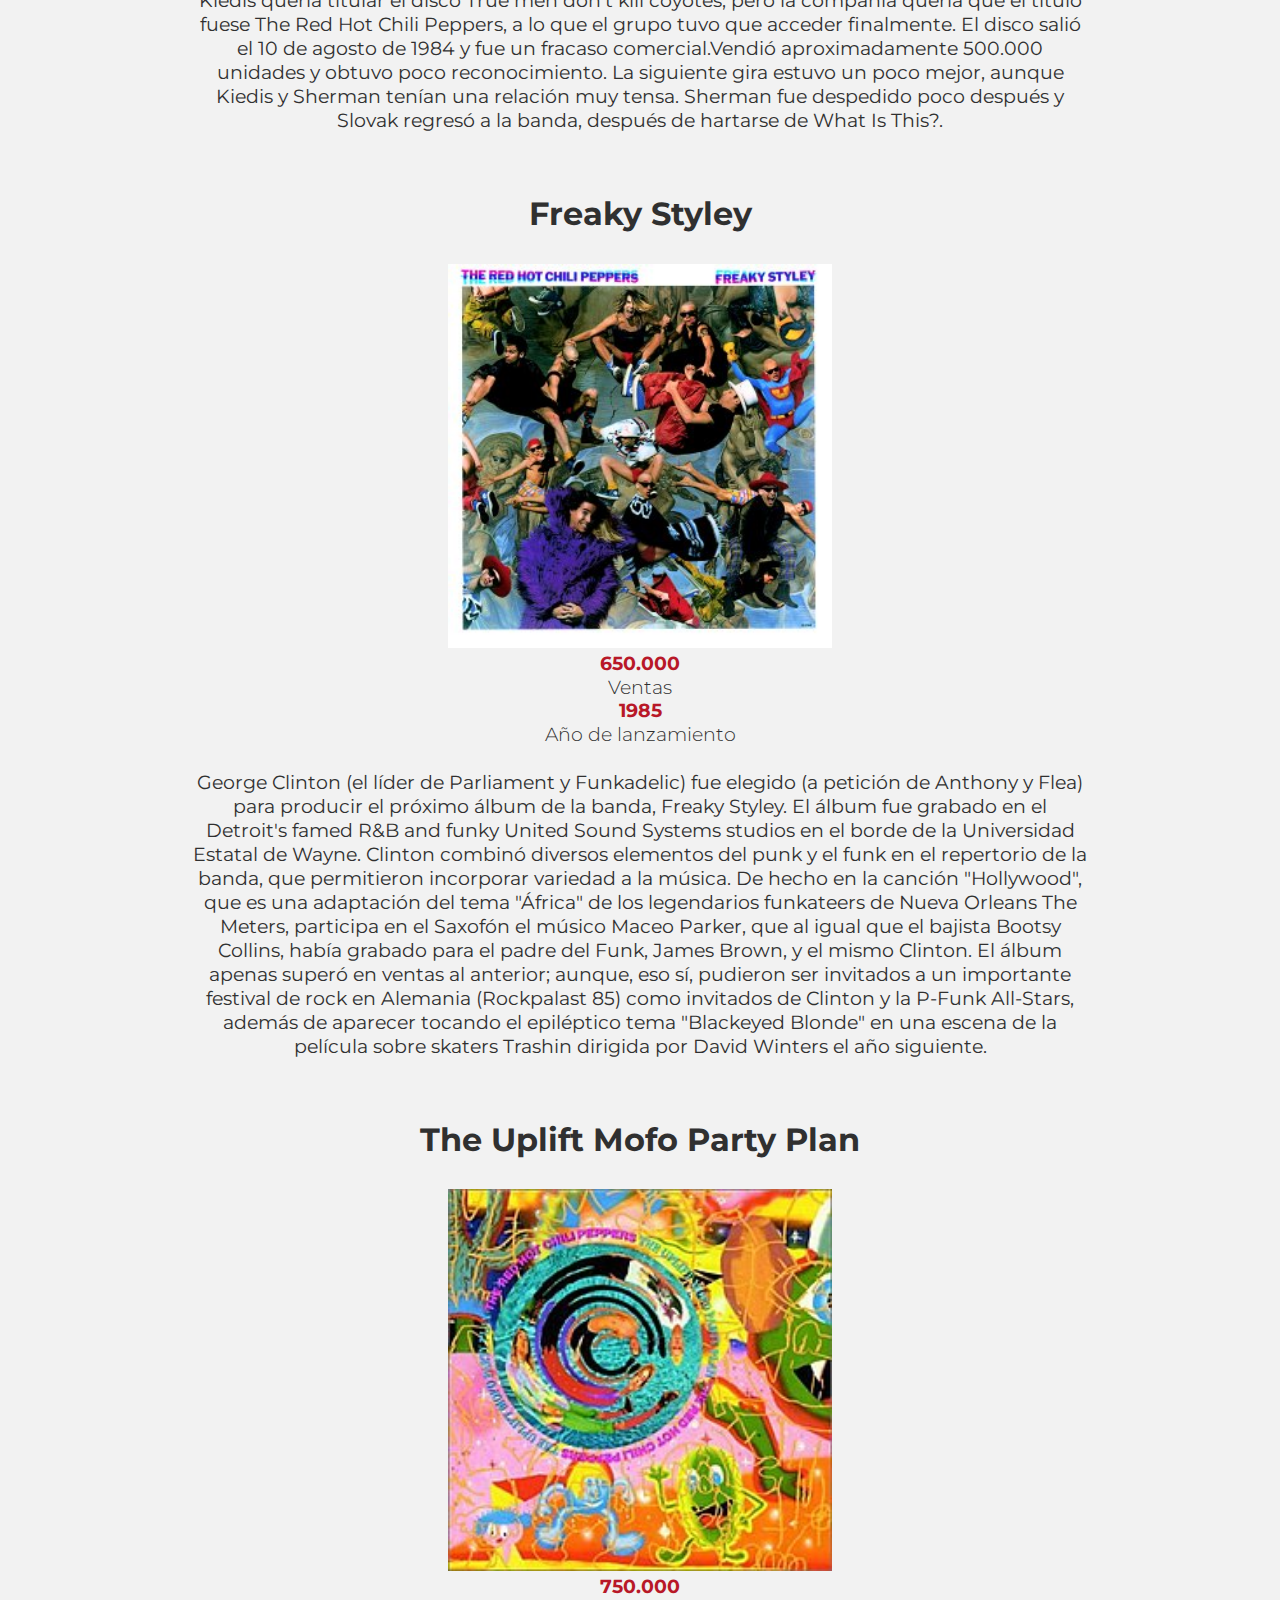
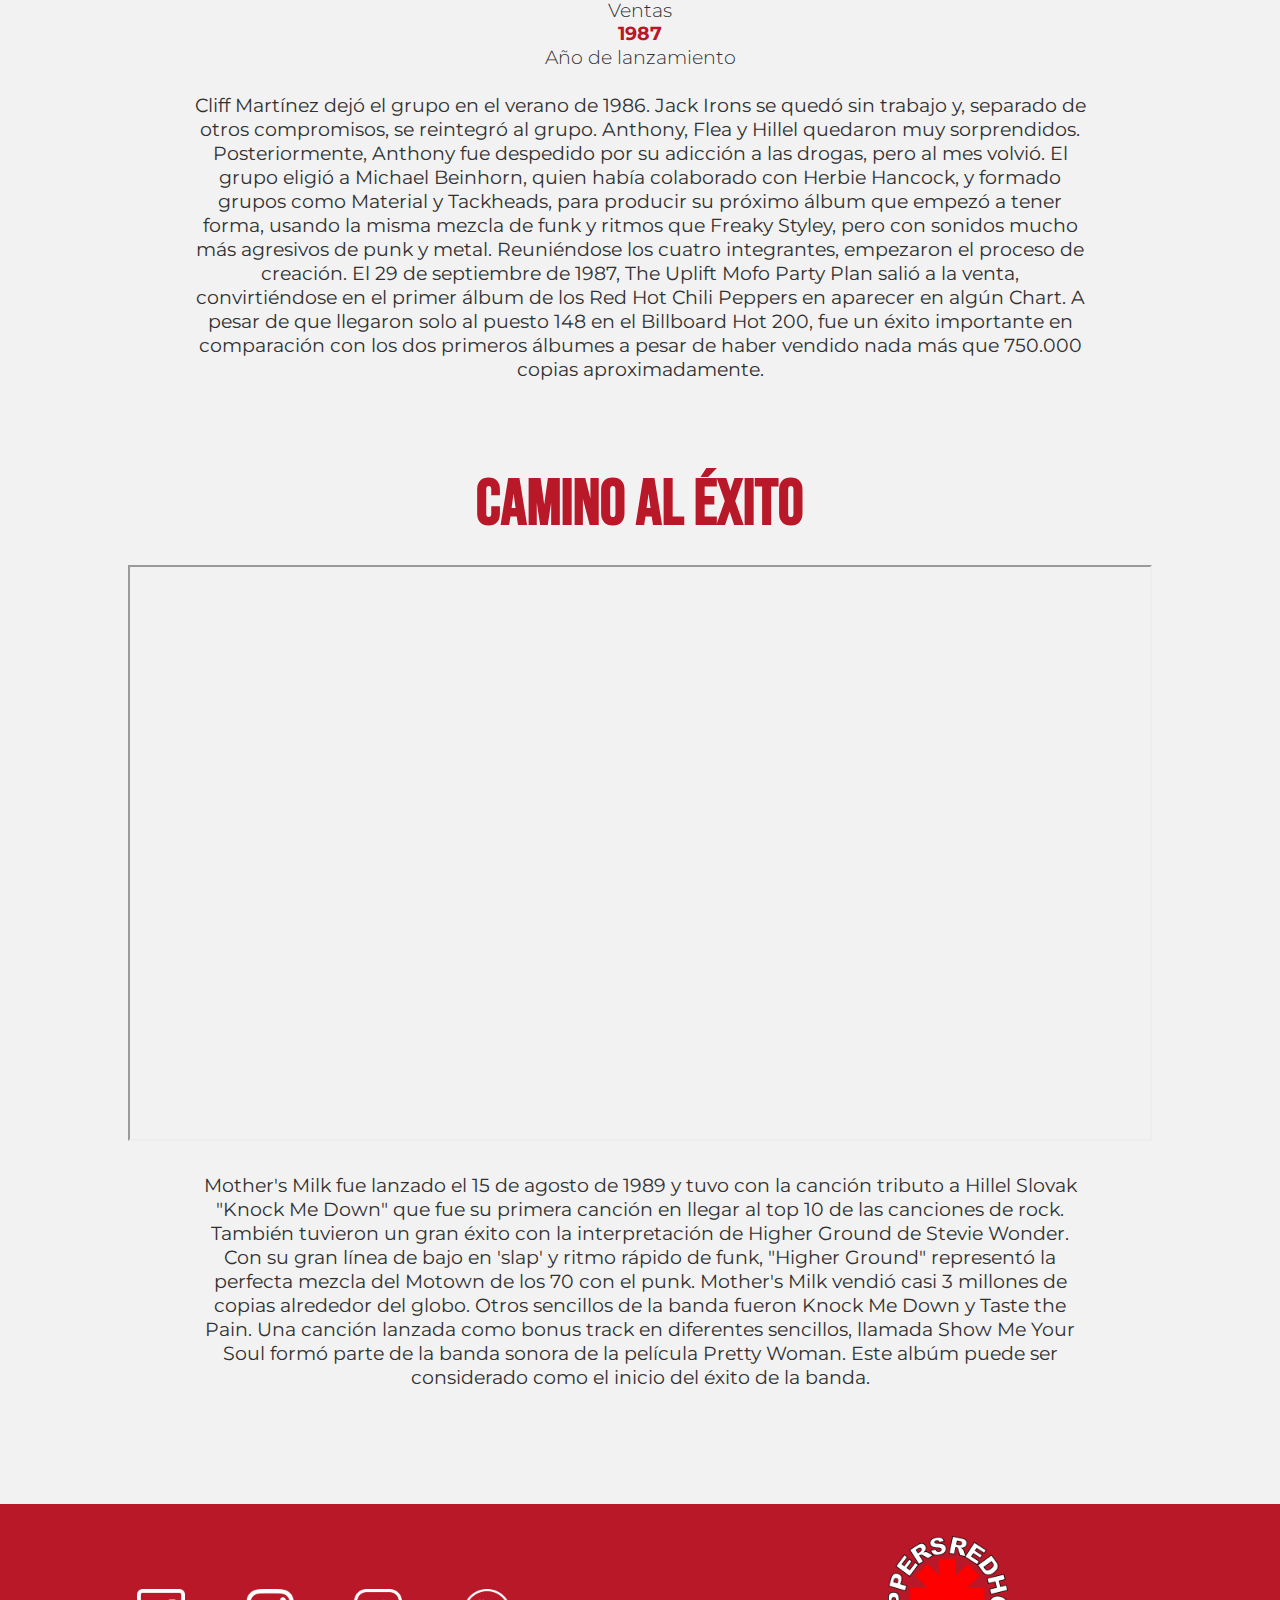
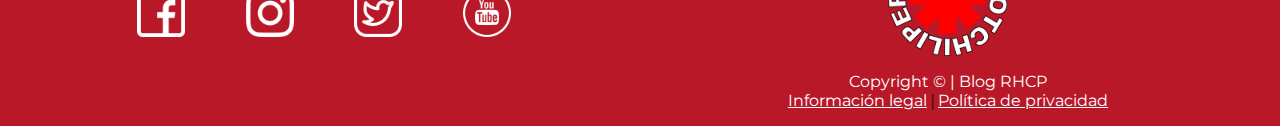
<file: HTML/history.html>
<!DOCTYPE html>
<html lang="es">

<head>
    <meta charset="UTF-8">
    <meta http-equiv="X-UA-Compatible" content="IE=edge">
    <meta name="viewport" content="width=device-width, initial-scale=1.0">
    <link rel="stylesheet" href="../CSS/historyPage/history.css">
    <link rel="shortcut icon" href="../Assets/logo.png" type="image/x-icon">
    <title>RHCP | BLOG</title>
</head>
<body>
    <header class="navigation">
        <a href="./index.html">
            <picture>
                <img src="../Assets/logo.png" alt="Logo">
            </picture>
        </a>
        <nav>
            <a href="./index.html">Inicio</a>
            <a href="./history.html">Historía</a>
            <a href="./members.html">Integrantes</a>
            <a href="./discography.html">Discografía</a>
        </nav>
    </header>
    <main>
        <section class="band-Start">
            <h2>Inicios</h2>
            <p>El núcleo de la banda fue formado en la preparatoria Fairfax High School como Anthym con el chileno Alain
                Johannes como vocalista. Anthony Kiedis, quien estuvo haciendo una pequeña carrera como actor juvenil
                televisivo bajo el apodo de Cole Dammett, solía ser su presentador y "hypeman". En febrero de 1983,
                Anthony fue pedido por su amigo Gary Allen de la banda Neighbour's Voices para que lo teloneara junto a
                sus amigos, desde ese momento se convirtio en la vos principal de los Red Hot Chili Peppers.</p>
        </section>
        <section class="band-Initialmembers">
            <h2>Miembros fundadores</h2>
            <ul>
                <li>
                    <picture><img src="../Assets/hsitoryKiedis.png" alt="imagen miembro fundador"></picture>
                    <h3>Anthony Kiedis</h3>
                </li>
                <li>
                    <picture><img src="../Assets/fleaYoung.jpg" alt="imagen miembro fundador"></picture>
                    <h3>Flea</h3>
                </li>
                <li>
                    <picture><img src="../Assets/hilleiSlovak.PNG" alt="imagen miembro fundador"></picture>
                    <h3>Hillei Slovak</h3>
                </li>
                <li>
                    <picture><img src="../Assets/jackIrons.jpg" alt="imagen miembro fundador"></picture>
                    <h3>Jack Irons</h3>
                </li>
            </ul>
        </section>
        <section class="band-influences">
            <h2>Influencias</h2>
            <ul>
                <li>
                    <picture><img src="../Assets/Defunkt.jpg" alt="logo banda"></picture>
                    <h3>Defunkt</h3>
                    <p>Defunkt es un grupo estadounidense de jazz fusión y funk, fundado por el trombonista y cantante
                        Joseph Bowie en 1978 en Nueva York, y que aún permanece en activo. Su música toca elementos del
                        punk rock, el funk y el free jazz.​Defunkt ha grabado y editado 15 álbumes, todos ellos en
                        sellos independientes.</p>
                </li>
                <li>
                    <picture><img src="../Assets/grandmasterFlash.jpg" alt="logo banda"></picture>
                    <h3> Grandmaster Flash and the Furious Five</h3>
                    <p>Grandmaster Flash and the Furious Five fue un influyente grupo estadounidense de hip hop formado
                        en South Bronx, Nueva York, en 1978 con sus 6 integrantes, aunque su origen como The 3 MC's es
                        de 1976.</p>
                </li>
                <li>
                    <picture><img src="../Assets/theStooges.jpg" alt="logo banda"></picture>
                    <h3>The Stooges</h3>
                    <p>The Stooges, también conocidos como Iggy and The Stooges, fue una banda de rock surgida en 1967
                        en Detroit, Estados Unidos, considerada como un referente del garage rock y pionera tanto de la
                        música como de la subcultura del punk.</p>
                </li>
            </ul>
        </section>
        <section class="first-albums">
            <h2>Primeros álbumes</h2>
            <article>
                <h2>The Red Hot Chili Peppers</h2>
                <figure>
                    <picture>
                        <img src="../Assets/The_Red_Hot_Chili_Peppers_(album_cover).jpg" alt="">
                    </picture>
                    <figcaption>
                        <h3>1984</h3>
                        <p>Año de lanzamiento</p>
                        <h3>500.000</h3>
                        <p>Ventas</p>
                    </figcaption>
                </figure>
                <p>Varios meses después de su primera actuación, la banda firmó con la compañía discográfica EMI. Pero
                    dos
                    semanas antes, What Is This? (el nombre posterior de los Anthym) había obtenido contrato con MCA,
                    por lo
                    que Slovak e Irons dejaron Red Hot Chili Peppers y se dedicaron a What Is This?. Kiedis y Flea no
                    pensaron en disolver la banda, sino que decidieron reclutar a nuevos miembros. Cliff Martínez, un
                    conocido de Flea de la banda punk The Weirdos, pidió sumarse a los Chili Peppers poco después.
                    También
                    se uniría Jack Sherman, "el rey pirata".
                    Andy Gill, el guitarrista de Gang of Four, también pioneros en la incorporación del funk al estilo
                    punk,
                    fue contratado para producir su primer álbum.​ A pesar de que Kiedis y Flea dudaron, él empujó a
                    la
                    banda a tocar música más viable comercialmente. En un principio Kiedis quería titular el disco True
                    men
                    don't kill coyotes, pero la compañía quería que el título fuese The Red Hot Chili Peppers, a lo que
                    el
                    grupo tuvo que acceder finalmente. El disco salió el 10 de agosto de 1984 y fue un fracaso
                    comercial.​
                    Vendió aproximadamente 500.000 unidades y obtuvo poco reconocimiento. La siguiente gira estuvo un
                    poco
                    mejor, aunque Kiedis y Sherman tenían una relación muy tensa. Sherman fue despedido poco después y
                    Slovak regresó a la banda, después de hartarse de What Is This?.</p>
            </article>
            <article>
                <h2>Freaky Styley</h2>
                <figure>
                    <picture>
                        <img src="../Assets/Freakystyleyalbumcover.jpg" alt="">
                    </picture>
                    <figcaption>
                        <h3>650.000</h3>
                        <p>Ventas</p>
                        <h3>1985</h3>
                        <p>Año de lanzamiento</p>
                    </figcaption>
                </figure>
                <p>
                    George Clinton (el líder de Parliament y Funkadelic) fue elegido (a petición de Anthony y Flea) para
                    producir el próximo álbum de la banda, Freaky Styley.
                    El álbum fue grabado en el Detroit's famed R&B and funky United Sound Systems studios en el borde de
                    la Universidad Estatal de Wayne. Clinton combinó diversos elementos del punk y el funk en el
                    repertorio de la banda, que permitieron incorporar variedad a la música. De hecho en la canción
                    "Hollywood", que es una adaptación del tema "África" de los legendarios funkateers de Nueva Orleans
                    The Meters, participa en el Saxofón el músico Maceo Parker, que al igual que el bajista Bootsy
                    Collins, había grabado para el padre del Funk, James Brown, y el mismo Clinton. El álbum apenas
                    superó en ventas al anterior; aunque, eso sí, pudieron ser invitados a un importante festival de
                    rock en Alemania (Rockpalast 85) como invitados de Clinton y la P-Funk All-Stars, además de aparecer
                    tocando el epiléptico tema "Blackeyed Blonde" en una escena de la película sobre skaters Trashin
                    dirigida por David Winters el año siguiente.
                </p>
            </article>
            <article>
                <h2>The Uplift Mofo Party Plan</h2>
                <figure>
                    <picture>
                        <img src="../Assets/UpliftMofoCover.jpg" alt="">
                    </picture>
                    <figcaption>
                        <h3>750.000</h3>
                        <p>Ventas</p>
                        <h3>1987</h3>
                        <p>Año de lanzamiento</p>
                    </figcaption>
                </figure>
                <p>
                    Cliff Martínez dejó el grupo en el verano de 1986. Jack Irons se quedó sin trabajo y, separado de
                    otros compromisos, se reintegró al grupo. Anthony, Flea y Hillel quedaron muy sorprendidos.
                    Posteriormente, Anthony fue despedido por su adicción a las drogas, pero al mes volvió. El grupo
                    eligió a Michael Beinhorn, quien había colaborado con Herbie Hancock, y formado grupos como Material
                    y Tackheads, para producir su próximo álbum que empezó a tener forma, usando la misma mezcla de funk
                    y ritmos que Freaky Styley, pero con sonidos mucho más agresivos de punk y metal. Reuniéndose los
                    cuatro integrantes, empezaron el proceso de creación.

                    El 29 de septiembre de 1987, The Uplift Mofo Party Plan salió a la venta, convirtiéndose en el
                    primer álbum de los Red Hot Chili Peppers en aparecer en algún Chart. A pesar de que llegaron solo
                    al puesto 148 en el Billboard Hot 200, fue un éxito importante en comparación con los dos primeros
                    álbumes a pesar de haber vendido nada más que 750.000 copias aproximadamente.
                </p>
            </article>
        </section>
        <section class="famous">
            <h2>Camino al éxito</h2>
            <iframe src="https://www.youtube.com/embed/eO-JvPACA70" title="YouTube video player"
                allow="accelerometer; autoplay; clipboard-write; encrypted-media; gyroscope; picture-in-picture; web-share"
                allowfullscreen></iframe>
            <p>Mother's Milk fue lanzado el 15 de agosto de 1989 y tuvo con la canción tributo a Hillel Slovak "Knock Me
                Down" que fue su primera canción en llegar al top 10 de las canciones de rock. También tuvieron un gran
                éxito con la interpretación de Higher Ground de Stevie Wonder. Con su gran línea de bajo en 'slap' y
                ritmo rápido de funk, "Higher Ground" representó la perfecta mezcla del Motown de los 70 con el punk.
                Mother's Milk vendió casi 3 millones de copias alrededor del globo. Otros sencillos de la banda fueron
                Knock Me Down y Taste the Pain. Una canción lanzada como bonus track en diferentes sencillos, llamada
                Show Me Your Soul formó parte de la banda sonora de la película Pretty Woman. Este albúm puede ser
                considerado como el inicio del éxito de la banda.</p>
        </section>
    </main>
    <footer id="footer-info">
        <ul>
            <li><a href=""><img src="../Assets/facebook.png" alt="Facebook"></a></li>
            <li><a href=""><img src="../Assets/instagram.png" alt=""></a></li>
            <li><a href=""><img src="../Assets/twitter.png" alt=""></a></li>
            <li><a href=""><img src="../Assets/youtube.png" alt=""></a></li>
        </ul>
        <section class="addInfo">
            <picture>
                <img src="../Assets/logoblanco.png" alt="">
            </picture>
            <p>Copyright © | Blog RHCP</p>
            <a href="#">Información legal</a>
            <span>|</span>
            <a href="#">Política de privacidad</a>
        </section>
    </footer>
</body>
</html>
</file>
<file: CSS/discographyPage/discography.css>
@import url(../General/header.css);
@import url(../General/footer.css);
main {
  margin-top: 12rem;
  margin-bottom: 4rem;
}
main h2 {
  text-align: center;
  font-size: 4rem;
  margin: 2rem;
  line-height: 3.5rem;
}
main p {
  text-align: center;
  width: 80%;
  margin: auto;
}
@media screen and (min-width: 400px) {
  main {
    margin-top: 10rem;
  }
}
@media screen and (min-width: 578px) {
  main {
    margin-top: 8rem;
  }
}
@media screen and (min-width: 768px) {
  main > h2 {
    font-size: 8vw;
  }
  main p {
    font-size: 1.5vw;
    margin-bottom: 4vw;
    width: 70%;
  }
}
.mix-discography > p,
.recent-albums-section > p,
.best-records > p {
  margin-bottom: 2rem;
}
.mix-discography > article {
  display: grid;
  grid-template-columns: repeat(5, 1fr);
  grid-template-rows: repeat(2, 1fr);
  grid-column-gap: 0.5rem;
  grid-row-gap: 0.5rem;
}
.mix-discography > article > picture > img {
  width: 100%;
}
.recent-albums {
  list-style: none;
  display: flex;
  flex-wrap: wrap;
  justify-content: center;
  gap: 2rem;
}
.recent-albums > li {
  text-align: left;
  width: 35%;
  text-decoration: none;
}
.recent-albums > li > a>picture > img {
  width: 100%;
}
.recent-albums > li >a > h3 {
  font-family: var(--mainFont);
  font-size: 1.5rem;
  color: grey;
}
.recent-albums > li >a> p {
  text-align: left;
  margin: 0;
}
.best-records {
  text-align: center;
}
.best-records > iframe {
  margin: 0 auto;
  width: 20rem;
  height: 25rem;
  border: none;
}
@media screen and (min-width: 422px) {
  main {
    margin: 10rem 0 3rem 0;
  }
}
@media screen and (min-width: 768px) {
  main {
    margin: 8rem 0 3rem 0;
  }
  .mix-discography > p,
  .recent-albums-section > p,
  .best-records > p {
    margin-bottom: 2rem;
    width: 40%;
  }
  .mix-discography > article {
    width: 80%;
    margin: auto;
  }
  .recent-albums > li {
    width: 18%;
  }
  .best-records > iframe {
    width: 40%;
    height: 70vh;
  }
}
</file>
<file: CSS/historyPage/history.css>
@import url(../General/header.css);
/*section band initial mbm */
@import url(../historyPage/band-initialmembers.css);
/*section band influences*/
@import url(../historyPage/band-influences.css);
/*Section first albums*/
@import url(../historyPage/first-albums.css);
/*Section famous*/
@import url(../historyPage/famous.css);

@import url(../General/footer.css);

main {
  margin-top: 12rem;
  margin-bottom: 4rem;
}
main h2 {
  text-align: center;
  font-size: 4rem;
  margin: 2rem;
  line-height: 3.5rem;
}
main p {
  text-align: center;
  width: 80%;
  margin: auto;
}
@media screen and (min-width: 400px) {
  main {
    margin-top: 10rem;
  }
}
@media screen and (min-width: 578px) {
  main {
    margin-top: 8rem;
  }
}
@media screen and (min-width: 768px) {
  main > h2 {
    font-size: 8vw;
  }
  main p {
    font-size: 1.5vw;
    margin-bottom: 4vw;
    width: 70%;
  }
}
</file>
